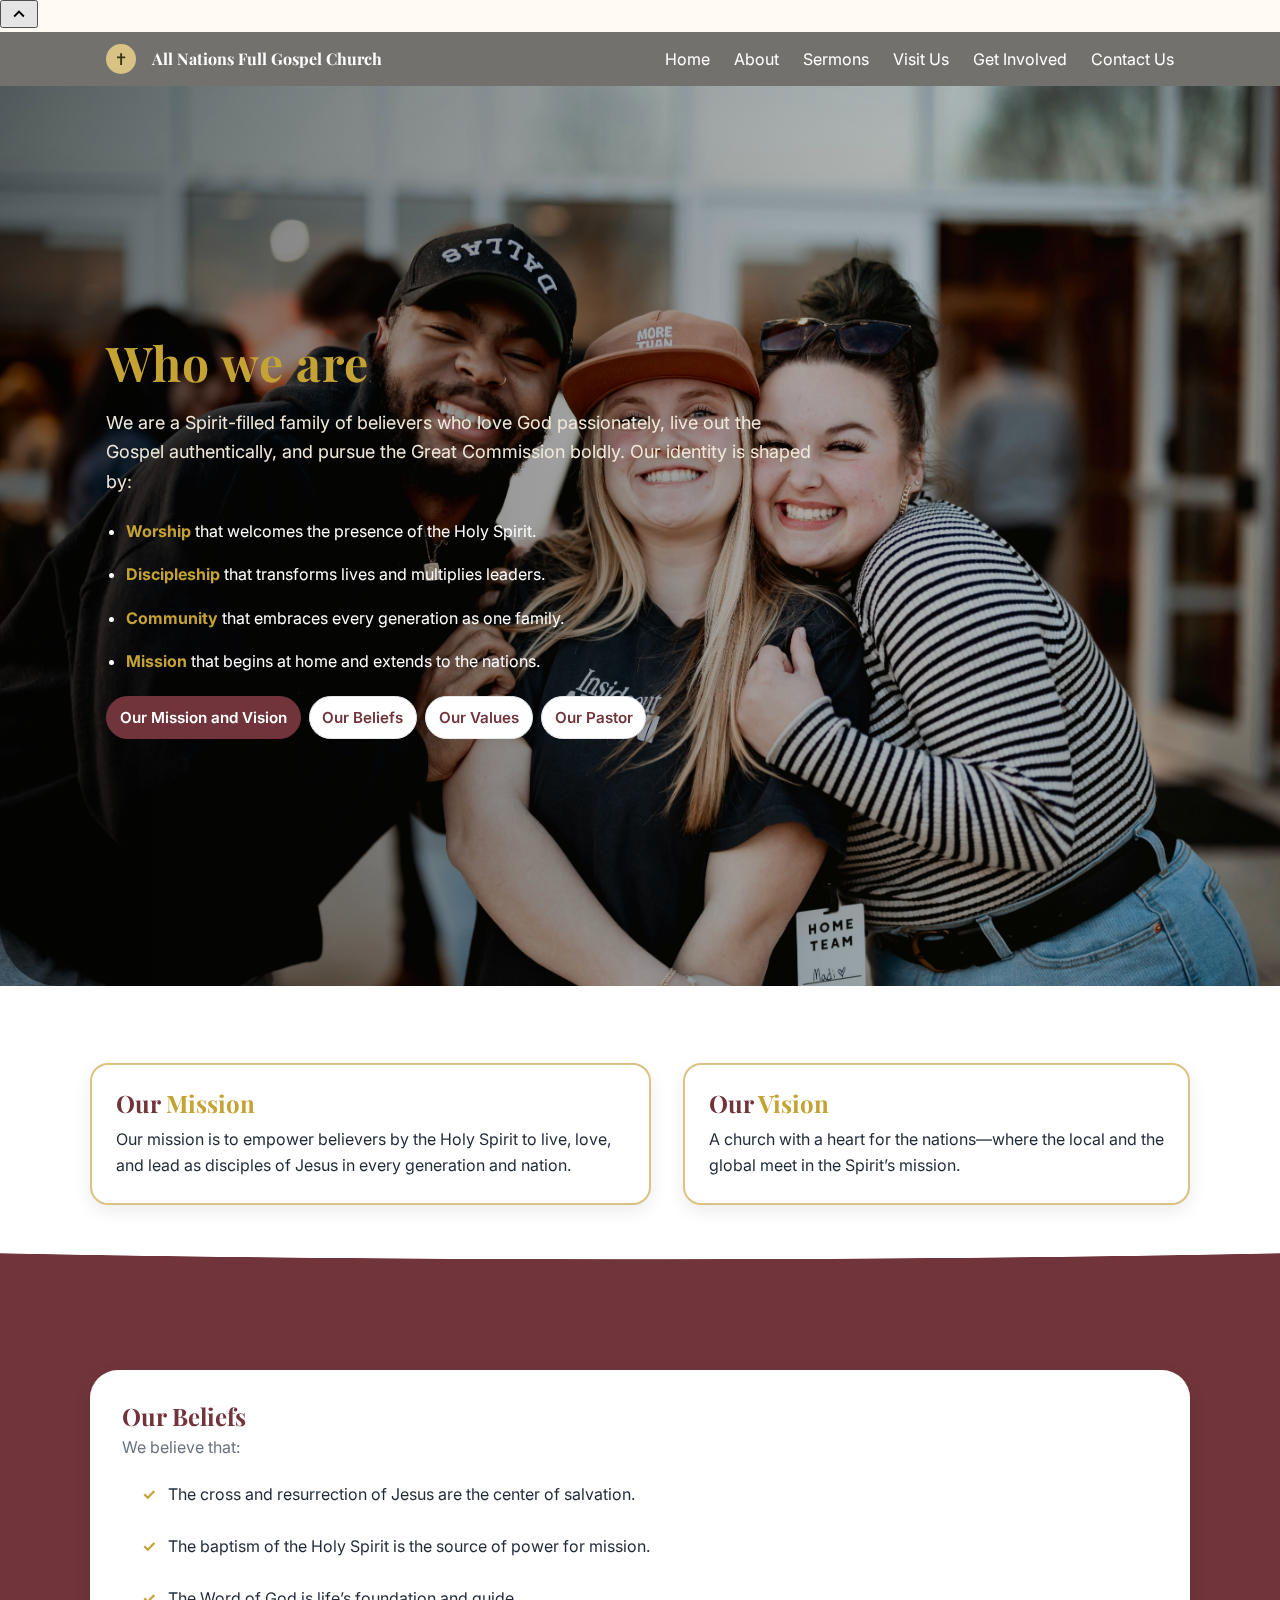
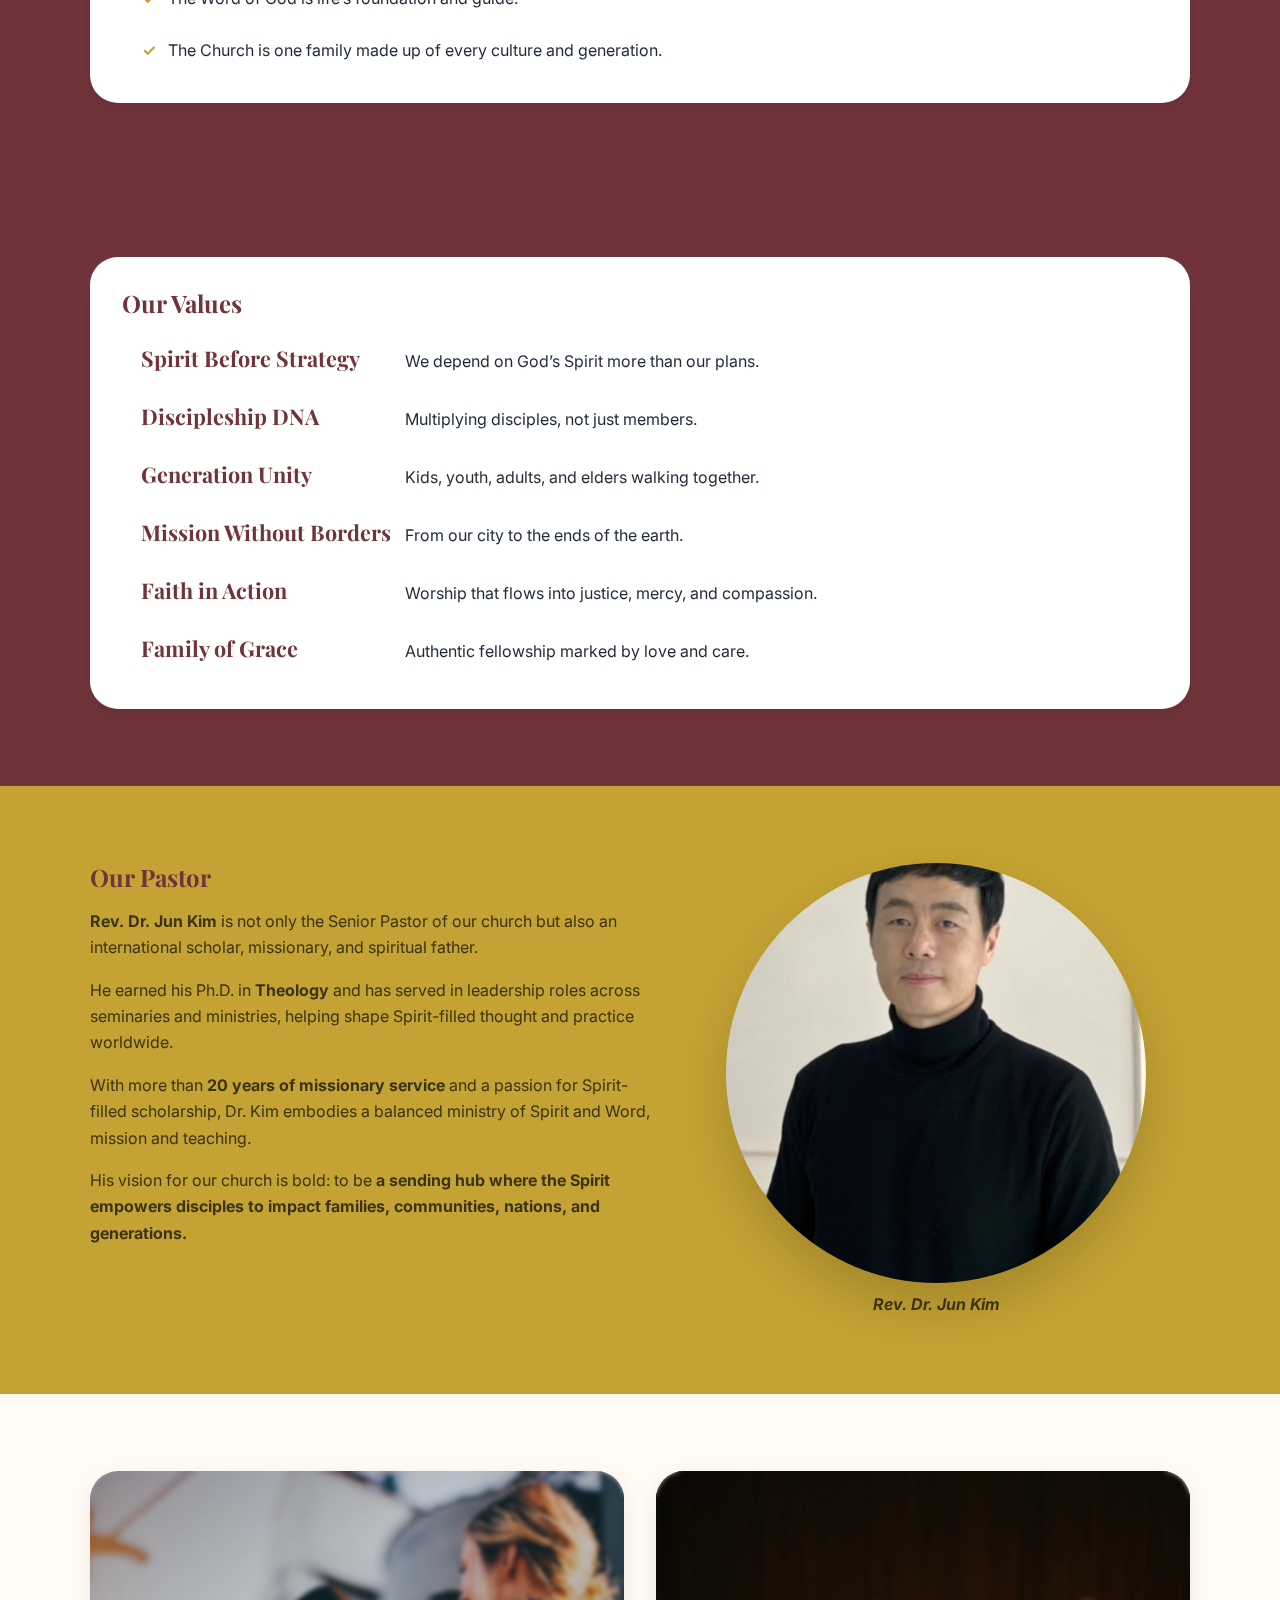
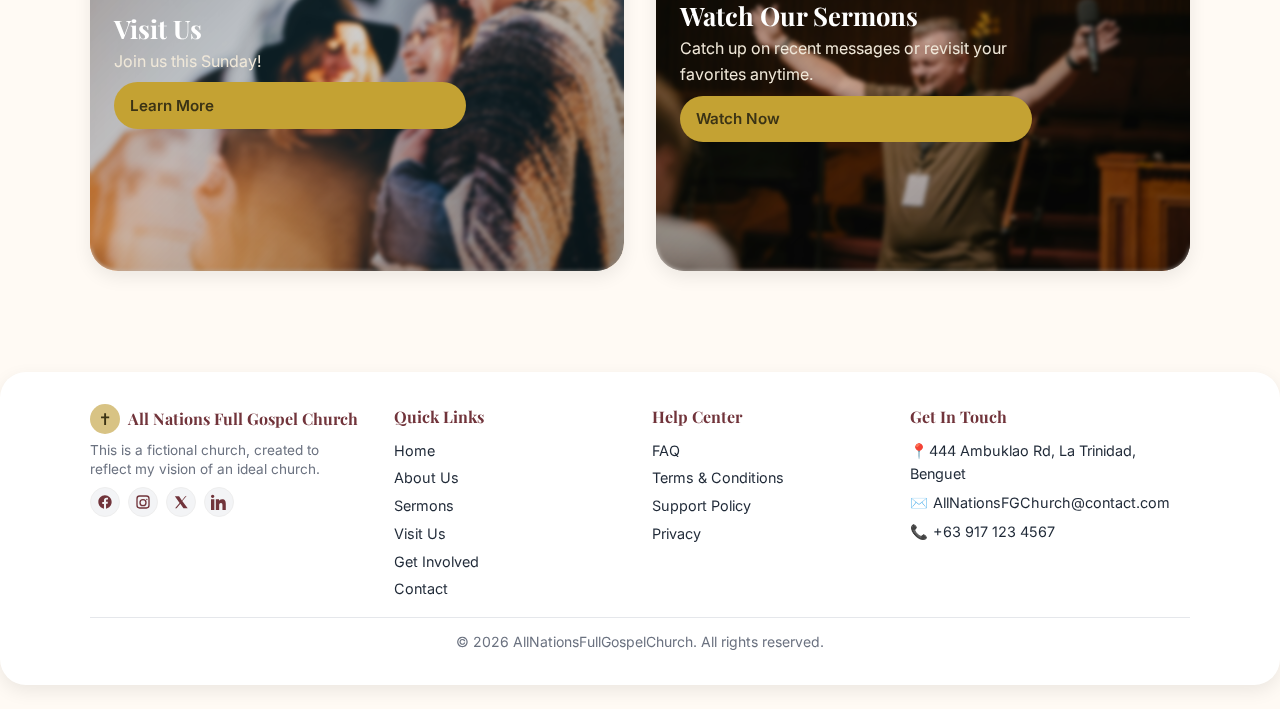
<file: about.html>
<!DOCTYPE html>
<html lang="en">
  <head>
    <meta charset="utf-8" />
    <meta name="viewport" content="width=device-width, initial-scale=1" />
    <title>About — AllNationsFullGospelChurch</title>

    <!-- CSS -->
    <link rel="stylesheet" href="styles/base.css" />
    <link rel="stylesheet" href="styles/layout.css" />
    <link rel="stylesheet" href="styles/component.css" />
    <link rel="stylesheet" href="styles/pages.css" />

    <!-- Fonts -->
    <link
      href="https://fonts.googleapis.com/css2?family=Playfair+Display:wght@500;700&family=Inter:wght@400;500;600&display=swap"
      rel="stylesheet"
    />
  </head>
  <body>
        <!-- Floating Action Buttons: Home + Scroll to Top -->
    <div class="fab-group" aria-label="Quick actions">
      <!-- Scroll to Top (appears after scrolling) -->
      <button class="fab fab-top" id="scrollTopBtn" type="button" aria-label="Scroll to top">
        <svg viewBox="0 0 24 24" width="22" height="22" aria-hidden="true">
          <path d="M7.41 15.41L12 10.83l4.59 4.58L18 14l-6-6-6 6z"></path>
        </svg>
      </button>
    </div>
    <!-- HEADER -->
    <header class="site-header" role="banner">
      <nav class="nav container" aria-label="Primary">
        <div class="nav-left">
          <!-- Hamburger toggle -->
          <button
            class="nav-toggle"
            aria-label="Open menu"
            aria-controls="mobile-drawer"
            aria-expanded="false"
          >
            <svg
              class="nav-toggle__icon"
              viewBox="0 0 24 24"
              aria-hidden="true"
            >
              <path d="M3 6h18v2H3zM3 11h18v2H3zM3 16h18v2H3z"></path>
            </svg>
          </button>

          <!-- Logo & Brand -->
          <span class="logo-circle" aria-hidden="true">✝︎</span>
          <a class="brand" href="index.html">All Nations Full Gospel Church</a>
        </div>

        <!-- Desktop menu -->
        <ul class="nav-menu">
          <li><a href="index.html" data-nav class="active">Home</a></li>
          <li><a href="about.html" data-nav>About</a></li>
          <li><a href="sermons.html" data-nav>Sermons</a></li>
          <li><a href="visit.html" data-nav>Visit Us</a></li>
          <li><a href="involved.html" data-nav>Get Involved</a></li>
          <li><a href="contact.html" data-nav>Contact Us</a></li>
        </ul>
      </nav>
    </header>

    <!-- Mobile Drawer -->
    <div class="drawer" id="mobile-drawer" aria-hidden="true">
      <div class="drawer__panel" tabindex="-1" role="dialog" aria-modal="true">
        <div class="drawer__header">
          <span class="logo-circle" aria-hidden="true">✝︎</span>
          <span class="drawer__brand">All Nations Full Gospel Church</span>
          <button class="drawer__close" aria-label="Close menu">×</button>
        </div>
        <ul class="drawer__menu">
          <li><a href="index.html" data-nav class="active">Home</a></li>
          <li><a href="about.html" data-nav>About</a></li>
          <li><a href="sermons.html" data-nav>Sermons</a></li>
          <li><a href="visit.html" data-nav>Visit Us</a></li>
          <li><a href="involved.html" data-nav>Get Involved</a></li>
          <li><a href="contact.html" data-nav>Contact Us</a></li>
        </ul>
      </div>
    </div>

    <main id="main">
      <!-- HERO -->
      <section class="hero hero--about" aria-label="About hero">
        <img
          class="cover"
          src="assets/images/group-photo-2.jpg"
          alt="Church family smiling together"
        />
        <div class="overlay" aria-hidden="true"></div>

        <div class="content container reveal" data-anim="slide-right" style="--dur: 1s; --delay: 0.4s">
          <div class="stack" style="padding: 0 1rem">
            <h1 style="color: var(--brand-gold)">Who we are</h1>
            <p class="lead max-w-prose">
              We are a Spirit-filled family of believers who love God
              passionately, live out the Gospel authentically, and pursue the
              Great Commission boldly. Our identity is shaped by:
            </p>

            <ul class="about-points">
              <li>
                <span>Worship</span> that welcomes the presence of the Holy
                Spirit.
              </li>
              <li>
                <span>Discipleship</span> that transforms lives and multiplies
                leaders.
              </li>
              <li>
                <span>Community</span> that embraces every generation as one
                family.
              </li>
              <li>
                <span>Mission</span> that begins at home and extends to the
                nations.
              </li>
            </ul>

            <!-- in-page jump pills -->
            <nav class="pills" aria-label="About sections">
              <a class="pill" href="#mission">Our Mission and Vision</a>
              <a class="pill" href="#beliefs">Our Beliefs</a>
              <a class="pill" href="#values">Our Values</a>
              <a class="pill" href="#pastor">Our Pastor</a>
            </nav>
          </div>
        </div>
      </section>

      <!-- MISSION & VISION (two rows) -->
      <section class="section about-band">
        <div class="container about-mv">
          <div class="mv-box reveal" data-anim="zoom-in" id="mission">
            <h2 class="mv-title">Our <span>Mission</span></h2>
            <p>
              Our mission is to empower believers by the Holy Spirit to live,
              love, and lead as disciples of Jesus in every generation and
              nation.
            </p>
          </div>

          <div class="mv-box reveal" data-anim="zoom-in" id="vision">
            <h2 class="mv-title">Our <span>Vision</span></h2>
            <p>
              A church with a heart for the nations—where the local and the
              global meet in the Spirit’s mission.
            </p>
          </div>
        </div>

        <div class="curve-sep" aria-hidden="true"></div>
      </section>

      <!-- BELIEFS -->
      <section id="beliefs" class="section about-beliefs">
        <div class="container">
          <article class="beliefs-card card shadow-lg reveal" data-anim="fade-up" style="--dur:1s">
            <h2>Our Beliefs</h2>
            <p class="beliefs-intro">We believe that:</p>
            <ul class="bullets bullets-gold">
              <li>
                The cross and resurrection of Jesus are the center of salvation.
              </li>
              <li>
                The baptism of the Holy Spirit is the source of power for
                mission.
              </li>
              <li>The Word of God is life’s foundation and guide.</li>
              <li>
                The Church is one family made up of every culture and
                generation.
              </li>
            </ul>
          </article>
        </div>
      </section>

      <!-- VALUES (with gold hover) -->
      <section id="values" class="section about-values">
        <div class="container">
          <article class="values-card card shadow-lg reveal" data-anim="fade-up" style="--dur:1s">
            <h2>Our Values</h2>

            <div class="value-row">
              <h3 class="value-title highlight" style="color: #71343b">
                Spirit Before Strategy
              </h3>
              <p>We depend on God’s Spirit more than our plans.</p>
            </div>

            <div class="value-row">
              <h3 class="value-title">Discipleship DNA</h3>
              <p>Multiplying disciples, not just members.</p>
            </div>

            <div class="value-row">
              <h3 class="value-title">Generation Unity</h3>
              <p>Kids, youth, adults, and elders walking together.</p>
            </div>

            <div class="value-row">
              <h3 class="value-title">Mission Without Borders</h3>
              <p>From our city to the ends of the earth.</p>
            </div>

            <div class="value-row">
              <h3 class="value-title">Faith in Action</h3>
              <p>Worship that flows into justice, mercy, and compassion.</p>
            </div>

            <div class="value-row">
              <h3 class="value-title">Family of Grace</h3>
              <p>Authentic fellowship marked by love and care.</p>
            </div>
          </article>
        </div>
      </section>

      <!-- PASTOR -->
      <section id="pastor" class="section about-pastor">
        <div class="container grid-2">
          <div class="stack reveal" data-anim="fade-in" style="--dur:1s">
            <h2>Our Pastor</h2>
            <p>
              <strong>Rev. Dr. Jun Kim</strong> is not only the Senior Pastor of
              our church but also an international scholar, missionary, and
              spiritual father.
            </p>
            <p>
              He earned his Ph.D. in <strong>Theology</strong> and has served in
              leadership roles across seminaries and ministries, helping shape
              Spirit-filled thought and practice worldwide.
            </p>
            <p>
              With more than <strong>20 years of missionary service</strong> and
              a passion for Spirit-filled scholarship, Dr. Kim embodies a
              balanced ministry of Spirit and Word, mission and teaching.
            </p>
            <p>
              His vision for our church is bold: to be
              <strong
                >a sending hub where the Spirit empowers disciples to impact
                families, communities, nations, and generations.</strong
              >
            </p>
          </div>

          <figure class="pastor-photo reveal" data-anim="fade-up" style="--dur:1s">
            <img
              src="assets/images/pastor.jpg"
              alt="Pastor speaking on stage"
            />
            <p class="pastor-name"><em>Rev. Dr. Jun Kim</em></p>
          </figure>
        </div>
      </section>

      <!-- CTAs -->
      <section class="section container about-ctas">
        <a class="cta card image-top reveal" data-anim="zoom-in" style="--dur:1s" href="visit.html">
          <img src="assets/images/group-photo-1.jpg" alt="Smiling visitors" />
          <div class="cta-overlay"></div>
          <div class="pad cta-content">
            <h3>Visit Us</h3>
            <p>Join us this Sunday!</p>
            <span class="btn btn-primary btn-sm">Learn More</span>
          </div>
        </a>

        <a class="cta card image-top reveal" data-anim="zoom-in" style="--dur:1s" href="sermons.html">
          <img
            src="assets/images/preaching.jpg"
            alt="People listening to a sermon"
          />
          <div class="cta-overlay"></div>
          <div class="pad cta-content">
            <h3>Watch Our Sermons</h3>
            <p>
              Catch up on recent messages or revisit your favorites anytime.
            </p>
            <span class="btn btn-primary btn-sm">Watch Now</span>
          </div>
        </a>
      </section>
    </main>

    <!-- FOOTER -->
    <footer class="footer-lite" role="contentinfo">
      <div class="container footer-grid">
        <div class="footer-col">
          <div class="footer-brand">
            <span class="logo-circle" aria-hidden="true">✝︎</span>
            <span class="brand-name">All Nations Full Gospel Church</span>
          </div>
          <p class="footer-blurb">
            This is a fictional church, created to reflect my vision of an ideal
            church.
          </p>
          <ul class="social">
            <li>
              <a href="#" aria-label="Facebook" class="ico"
                ><svg viewBox="0 0 24 24" aria-hidden="true">
                  <path
                    d="M22 12.07C22 6.48 17.52 2 11.93 2S2 6.48 2 12.07c0 4.99 3.66 9.13 8.44 9.93v-7.03H7.9v-2.9h2.54V9.41c0-2.5 1.49-3.88 3.77-3.88 1.09 0 2.24.2 2.24.2v2.47h-1.26c-1.24 0-1.63.77-1.63 1.56v1.87h2.78l-.44 2.9h-2.34V22c4.78-.8 8.44-4.94 8.44-9.93z"
                  /></svg
              ></a>
            </li>
            <li>
              <a href="#" aria-label="Instagram" class="ico"
                ><svg viewBox="0 0 24 24" aria-hidden="true">
                  <path
                    d="M7 2h10a5 5 0 0 1 5 5v10a5 5 0 0 1-5 5H7a5 5 0 0 1-5-5V7a5 5 0 0 1 5-5zm10 2H7a3 3 0 0 0-3 3v10a3 3 0 0 0 3 3h10a3 3 0 0 0 3-3V7a3 3 0 0 0-3-3zm-5 3.5A5.5 5.5 0 1 1 6.5 13 5.51 5.51 0 0 1 12 7.5zm0 2A3.5 3.5 0 1 0 15.5 13 3.5 3.5 0 0 0 12 9.5zm5.75-2.25a1 1 0 1 1-1 1 1 1 0 0 1 1-1z"
                  /></svg
              ></a>
            </li>
            <li>
              <a href="#" aria-label="Twitter" class="ico"
                ><svg viewBox="0 0 24 24" aria-hidden="true">
                  <path
                    d="M20.7 3.5h-2.3l-5 6.2-4.3-6.2H2.8l7.1 9.9-6.8 8h2.3l5.6-6.7 4.7 6.7h6.3l-8.1-11 6.8-7.9z"
                  /></svg
              ></a>
            </li>
            <li>
              <a href="#" aria-label="LinkedIn" class="ico"
                ><svg viewBox="0 0 24 24" aria-hidden="true">
                  <path
                    d="M4.98 3.5C4.98 4.88 3.88 6 2.5 6S0 4.88 0 3.5 1.12 1 2.5 1s2.48 1.12 2.48 2.5zM0 8h5v16H0V8zm7.5 0H12v2.2h.06c.63-1.2 2.17-2.46 4.47-2.46 4.78 0 5.66 3.15 5.66 7.25V24h-5v-6.9c0-1.65-.03-3.76-2.29-3.76-2.3 0-2.65 1.79-2.65 3.64V24h-5V8z"
                  /></svg
              ></a>
            </li>
          </ul>
        </div>

        <div class="footer-col">
          <h4>Quick Links</h4>
          <ul class="footer-links">
            <li><a href="index.html">Home</a></li>
            <li><a href="about.html">About Us</a></li>
            <li><a href="sermons.html">Sermons</a></li>
            <li><a href="visit.html">Visit Us</a></li>
            <li><a href="involved.html">Get Involved</a></li>
            <li><a href="contact.html">Contact</a></li>
          </ul>
        </div>

        <div class="footer-col">
          <h4>Help Center</h4>
          <ul class="footer-links">
            <li><a href="#">FAQ</a></li>
            <li><a href="#">Terms &amp; Conditions</a></li>
            <li><a href="#">Support Policy</a></li>
            <li><a href="#">Privacy</a></li>
          </ul>
        </div>

        <div class="footer-col">
          <h4>Get In Touch</h4>
          <ul class="footer-contact">
            <li>
              <span class="ci">📍</span>444 Ambuklao Rd, La Trinidad, Benguet
            </li>
            <li>
              <span class="ci">✉️</span>
              <a href="mailto:church@contact.com"
                >AllNationsFGChurch@contact.com</a
              >
            </li>
            <li>
              <span class="ci">📞</span>
              <a href="tel:+12224889212">+63 917 123 4567</a>
            </li>
          </ul>
        </div>
      </div>

      <div class="container footer-copy">
        <small
          >© <span id="y"></span> AllNationsFullGospelChurch. All rights
          reserved.</small
        >
      </div>
    </footer>
    <script src="scripts/main.js"></script>
    <script>
      // Year
      document.getElementById("y").textContent = new Date().getFullYear();

      // Highlight current pill while scrolling
      const pillLinks = document.querySelectorAll('.pills a[href^="#"]');
      const sections = [...pillLinks]
        .map((a) => document.querySelector(a.getAttribute("href")))
        .filter(Boolean);

      const onScroll = () => {
        const y = scrollY + 120;
        let cur = sections[0]?.id;
        sections.forEach((s) => {
          if (y >= s.offsetTop) cur = s.id;
        });
        pillLinks.forEach((a) =>
          a.classList.toggle("active", a.getAttribute("href") === "#" + cur)
        );
      };
      window.addEventListener("scroll", onScroll, { passive: true });
      onScroll();
    </script>
    
  </body>
</html>
</file>
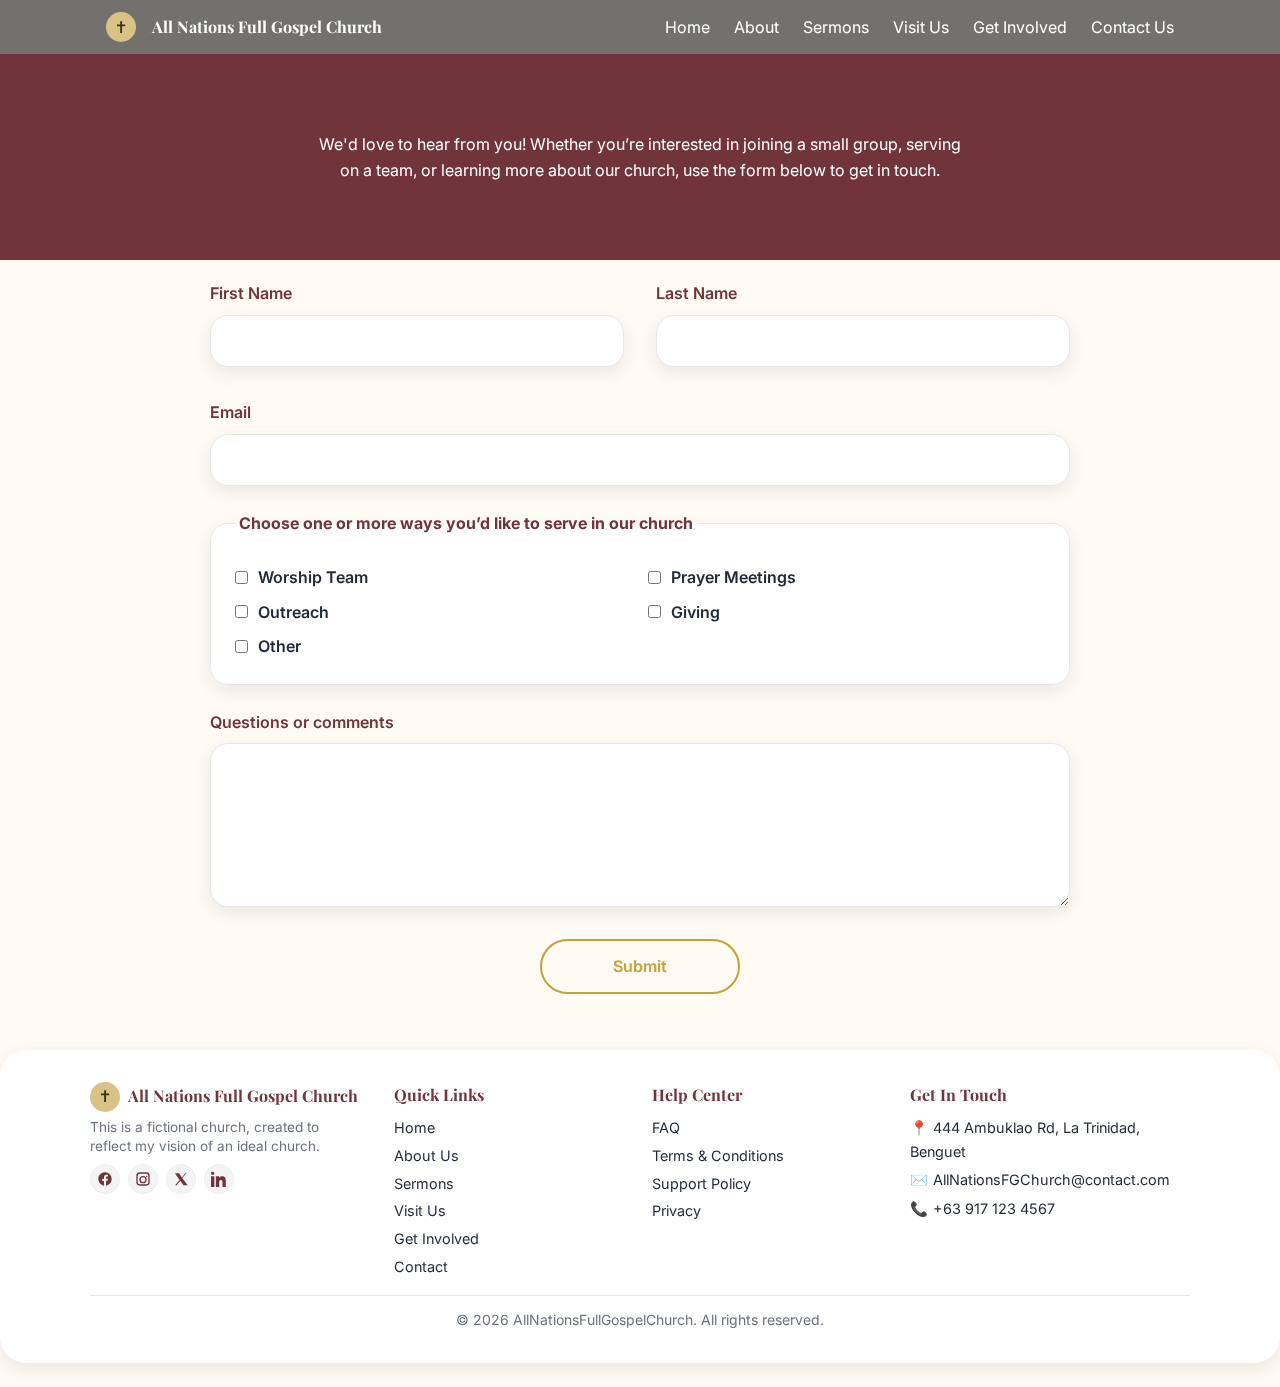
<file: contact.html>
<!DOCTYPE html>
<html lang="en">
<head>
  <meta charset="utf-8" />
  <meta name="viewport" content="width=device-width, initial-scale=1" />
  <title>Contact Us — AllNationsFullGospelChurch</title>

  <link rel="stylesheet" href="styles/base.css" />
  <link rel="stylesheet" href="styles/layout.css" />
  <link rel="stylesheet" href="styles/component.css" />
  <link rel="stylesheet" href="styles/pages.css" />
  <link href="https://fonts.googleapis.com/css2?family=Playfair+Display:wght@500;700&family=Inter:wght@400;500;600&display=swap" rel="stylesheet">
</head>
<body>
  <!-- HEADER -->
    <header class="site-header" role="banner">
      <nav class="nav container" aria-label="Primary">
        <div class="nav-left">
          <!-- Hamburger toggle -->
          <button
            class="nav-toggle"
            aria-label="Open menu"
            aria-controls="mobile-drawer"
            aria-expanded="false"
          >
            <svg
              class="nav-toggle__icon"
              viewBox="0 0 24 24"
              aria-hidden="true"
            >
              <path d="M3 6h18v2H3zM3 11h18v2H3zM3 16h18v2H3z"></path>
            </svg>
          </button>

          <!-- Logo & Brand -->
          <span class="logo-circle" aria-hidden="true">✝︎</span>
          <a class="brand" href="index.html">All Nations Full Gospel Church</a>
        </div>

        <!-- Desktop menu -->
        <ul class="nav-menu">
          <li><a href="index.html" data-nav class="active">Home</a></li>
          <li><a href="about.html" data-nav>About</a></li>
          <li><a href="sermons.html" data-nav>Sermons</a></li>
          <li><a href="visit.html" data-nav>Visit Us</a></li>
          <li><a href="involved.html" data-nav>Get Involved</a></li>
          <li><a href="contact.html" data-nav>Contact Us</a></li>
        </ul>
      </nav>
    </header>

    <!-- Mobile Drawer -->
    <div class="drawer" id="mobile-drawer" aria-hidden="true">
      <div class="drawer__panel" tabindex="-1" role="dialog" aria-modal="true">
        <div class="drawer__header">
          <span class="logo-circle" aria-hidden="true">✝︎</span>
          <span class="drawer__brand">All Nations Full Gospel Church</span>
          <button class="drawer__close" aria-label="Close menu">×</button>
        </div>
        <ul class="drawer__menu">
          <li><a href="index.html" data-nav class="active">Home</a></li>
          <li><a href="about.html" data-nav>About</a></li>
          <li><a href="sermons.html" data-nav>Sermons</a></li>
          <li><a href="visit.html" data-nav>Visit Us</a></li>
          <li><a href="involved.html" data-nav>Get Involved</a></li>
          <li><a href="contact.html" data-nav>Contact Us</a></li>
        </ul>
      </div>
    </div>

  <main id="main">
    <!-- Intro band -->
    <section class="section" style="background: var(--brand-maroon); color:#fff" aria-label="Contact intro">
      <div class="container center">
        <p class="max-w-prose" style="text-align: center; margin: 0 auto; font-size: 1rem;">
          We'd love to hear from you! Whether you’re interested in joining a small group,
          serving on a team, or learning more about our church, use the form below to get in touch.
        </p>
      </div>
    </section>

      <!-- .form shell centers and constrains width -->
      <form class="form" novalidate>
        <!-- Two-column row -->
        <div class="fields two-col" style="padding-top: 1.25rem;">
          <div class="field">
            <label for="first">First Name</label>
            <input id="first" name="first" type="text" class="input-card" required autocomplete="given-name" />
          </div>
          <div class="field">
            <label for="last">Last Name</label>
            <input id="last" name="last" type="text" class="input-card" required autocomplete="family-name" />
          </div>
        </div>

        <!-- Single-column rows -->
        <div class="fields">
          <div class="field">
            <label for="email">Email</label>
            <input id="email" name="email" type="email" class="input-card" required autocomplete="email" />
          </div>

          <fieldset class="field input-fieldset">
            <legend>Choose one or more ways you’d like to serve in our church</legend>
            <div class="check-grid">
              <label class="check">
                <input type="checkbox" name="team" value="worship" /> Worship Team
              </label>
              <label class="check">
                <input type="checkbox" name="team" value="prayer" /> Prayer Meetings
              </label>
              <label class="check">
                <input type="checkbox" name="team" value="outreach" /> Outreach
              </label>
              <label class="check">
                <input type="checkbox" name="team" value="giving" /> Giving
              </label>
              <label class="check">
                <input type="checkbox" name="team" value="other" /> Other
              </label>
            </div>
          </fieldset>

          <div class="field">
            <label for="msg">Questions or comments</label>
            <textarea id="msg" name="msg" rows="6" class="input-card"></textarea>
          </div>
        </div>

       <div class="form-actions" style="width: 15rem; margin: 0 auto; display: flex; justify-content: center; margin-bottom: 2rem;">
         <button class="btn btn-outline" type="submit" style="width: 100%; max-width: 200px;">Submit</button>
       </div>
      </form>
    </section>
  </main>

<footer class="footer-lite" role="contentinfo">
  <div class="container footer-grid">
    <!-- Brand / blurb -->
    <div class="footer-col">
      <div class="footer-brand">
        <!-- simple logo circle -->
        <span class="logo-circle" aria-hidden="true">✝︎</span>
        <span class="brand-name">All Nations Full Gospel Church</span>
      </div>
      <p class="footer-blurb">
        This is a fictional church, created to reflect my vision of an ideal church.
      </p>

      <ul class="social">
        <li>
          <a href="#" aria-label="Facebook" class="ico">
            <!-- fb -->
            <svg viewBox="0 0 24 24" aria-hidden="true"><path d="M22 12.07C22 6.48 17.52 2 11.93 2S2 6.48 2 12.07c0 4.99 3.66 9.13 8.44 9.93v-7.03H7.9v-2.9h2.54V9.41c0-2.5 1.49-3.88 3.77-3.88 1.09 0 2.24.2 2.24.2v2.47h-1.26c-1.24 0-1.63.77-1.63 1.56v1.87h2.78l-.44 2.9h-2.34V22c4.78-.8 8.44-4.94 8.44-9.93z"/></svg>
          </a>
        </li>
        <li>
          <a href="#" aria-label="Instagram" class="ico">
            <!-- ig -->
            <svg viewBox="0 0 24 24" aria-hidden="true"><path d="M7 2h10a5 5 0 0 1 5 5v10a5 5 0 0 1-5 5H7a5 5 0 0 1-5-5V7a5 5 0 0 1 5-5zm10 2H7a3 3 0 0 0-3 3v10a3 3 0 0 0 3 3h10a3 3 0 0 0 3-3V7a3 3 0 0 0-3-3zm-5 3.5A5.5 5.5 0 1 1 6.5 13 5.51 5.51 0 0 1 12 7.5zm0 2A3.5 3.5 0 1 0 15.5 13 3.5 3.5 0 0 0 12 9.5zm5.75-2.25a1 1 0 1 1-1 1 1 1 0 0 1 1-1z"/></svg>
          </a>
        </li>
        <li>
          <a href="#" aria-label="Twitter" class="ico">
            <!-- x/twitter -->
            <svg viewBox="0 0 24 24" aria-hidden="true"><path d="M20.7 3.5h-2.3l-5 6.2-4.3-6.2H2.8l7.1 9.9-6.8 8h2.3l5.6-6.7 4.7 6.7h6.3l-8.1-11 6.8-7.9z"/></svg>
          </a>
        </li>
        <li>
          <a href="#" aria-label="LinkedIn" class="ico">
            <!-- in -->
            <svg viewBox="0 0 24 24" aria-hidden="true"><path d="M4.98 3.5C4.98 4.88 3.88 6 2.5 6S0 4.88 0 3.5 1.12 1 2.5 1s2.48 1.12 2.48 2.5zM0 8h5v16H0V8zm7.5 0H12v2.2h.06c.63-1.2 2.17-2.46 4.47-2.46 4.78 0 5.66 3.15 5.66 7.25V24h-5v-6.9c0-1.65-.03-3.76-2.29-3.76-2.3 0-2.65 1.79-2.65 3.64V24h-5V8z"/></svg>
          </a>
        </li>
      </ul>
    </div>

    <!-- Quick Links -->
    <div class="footer-col">
      <h4>Quick Links</h4>
      <ul class="footer-links">
        <li><a href="index.html">Home</a></li>
        <li><a href="about.html">About Us</a></li>
        <li><a href="sermons.html">Sermons</a></li>
        <li><a href="visit.html">Visit Us</a></li>
        <li><a href="involved.html">Get Involved</a></li>
        <li><a href="contact.html">Contact</a></li>
      </ul>
    </div>

    <!-- Help Center -->
    <div class="footer-col">
      <h4>Help Center</h4>
      <ul class="footer-links">
        <li><a href="#">FAQ</a></li>
        <li><a href="#">Terms &amp; Conditions</a></li>
        <li><a href="#">Support Policy</a></li>
        <li><a href="#">Privacy</a></li>
      </ul>
    </div>

    <!-- Get in Touch -->
    <div class="footer-col">
      <h4>Get In Touch</h4>
      <ul class="footer-contact">
        <li><span class="ci">📍</span> 444 Ambuklao Rd, La Trinidad, Benguet</li>
        <li><span class="ci">✉️</span> <a href="mailto:church@contact.com">AllNationsFGChurch@contact.com</a></li>
        <li><span class="ci">📞</span> <a href="tel:+12224889212">+63 917 123 4567</a></li>
      </ul>
    </div>
  </div>

  <div class="container footer-copy">
    <small>© <span id="y"></span> AllNationsFullGospelChurch. All rights reserved.</small>
  </div>
</footer>
  <script src="scripts/main.js"></script>
  <script>
    document.getElementById('y').textContent = new Date().getFullYear();
  </script>
</body>
</html>
</file>
<file: styles/layout.css>
/* styles/layout.css */

/* Grids */
.grid-2 {
  display: grid;
  gap: var(--s-6);
}
@media (min-width: 768px) {
  .grid-2 {
    grid-template-columns: 1.05fr 0.95fr;
  }
}
.grid-3 {
  display: grid;
  gap: var(--s-6);
}
@media (min-width: 768px) {
  .grid-3 {
    grid-template-columns: repeat(3, 1fr);
  }
}

/* Flex / stacks */
.flex {
  display: flex;
  gap: var(--s-4);
  align-items: center;
  flex-wrap: wrap;
}
.stack > * + * {
  margin-top: var(--s-4);
}
.stack-lg > * + * {
  margin-top: var(--s-6);
}
.center {
  text-align: center;
}
.spread {
  justify-content: space-between;
}

/* Spacing helpers */
.mt-6 {
  margin-top: var(--s-6);
}
.mb-6 {
  margin-bottom: var(--s-6);
}
.mt-7 {
  margin-top: var(--s-7);
}
.mb-7 {
  margin-bottom: var(--s-7);
}
.p-4 {
  padding: var(--s-4);
}
.p-6 {
  padding: var(--s-6);
}
.p-7 {
  padding: var(--s-7);
}

/* Shape / elevation */
.round {
  border-radius: var(--r-md);
}
.round-lg {
  border-radius: var(--r-lg);
}
.pill {
  border-radius: var(--r-pill);
}
.shadow {
  box-shadow: var(--shadow-sm);
}
.shadow-lg {
  box-shadow: var(--shadow-lg);
}

/* Responsive container tweaks for very small screens */
@media (max-width: 420px) {
  .nav-menu {
    gap: 12px;
  }
}
</file>
<file: styles/component.css>
/* ===============================
   Buttons
=============================== */
.btn {
  display: inline-block;
  padding: 0.75rem 1.25rem;
  border-radius: var(--r-pill);
  border: 2px solid transparent;
  font-weight: 600;
  text-decoration: none;
  transition: filter 0.18s ease, transform 0.08s ease;
}
.btn:hover {
  filter: brightness(0.97);
  transform: translateY(-1px);
}
.btn:focus-visible {
  outline: 3px solid color-mix(in oklab, var(--brand-gold), white 35%);
  outline-offset: 2px;
}
.btn-primary {
  background: var(--brand-gold);
  color: #3b3315;
}
.btn-primary:hover {
  background: var(--brand-gold-700);
}
.btn-outline {
  border-color: var(--brand-gold);
  color: var(--brand-gold);
  background: transparent;
}
.btn-outline:hover{
  background: var(--brand-gold);
  color: #3b3315;
}
.btn-ghost {
  background: transparent;
  color: var(--brand-maroon);
  border-color: transparent;
}

/* ===============================
   Sticky Header + Nav (desktop square, mobile curved)
=============================== */
.site-header {
  position: sticky;
  top: 0;
  z-index: 1000;
  background: linear-gradient(180deg, rgba(0, 0, 0, 0.35), rgba(0, 0, 0, 0.15));
  backdrop-filter: saturate(1.2) blur(6px);
  /* desktop stays square (no border-radius here) */
}
@media (max-width: 768px) {
  .site-header {
    border-bottom-left-radius: var(--r-lg);
    border-bottom-right-radius: var(--r-lg);
  }
}

.nav {
  display: flex;
  align-items: center;
  gap: var(--s-5);
  padding: 0.75rem 1rem;
}
.brand {
  font-family: var(--font-heading);
  color: #fff;
  font-weight: 700;
  text-decoration: none;
}
.nav-menu {
  list-style: none;
  display: flex;
  gap: var(--s-5);
  margin-left: auto;
  flex-wrap: wrap;
}
.nav-menu a {
  color: #fff;
  text-decoration: none;
  position: relative;
  padding: 0.125rem 0;
}
.nav-menu a.active::after,
.nav-menu a:hover::after,
.nav-menu a[aria-current="page"]::after {
  content: "";
  position: absolute;
  left: 0;
  right: 0;
  bottom: -6px;
  height: 2px;
  background: #fff;
  border-radius: 2px;
}

/* small gap tweaks */
@media (max-width: 640px) {
  .nav {
    gap: var(--s-4);
  }
  .nav-menu {
    gap: var(--s-4);
  }
}

/* ===============================
   Hero
=============================== */
.hero {
  position: relative;
  isolation: isolate;
  color: #fff;
}
.hero img.cover {
  height: 100vh;
  width: 100%;
  object-fit: cover;
}
@media (max-width: 640px) {
  .hero img.cover {
    height: 50vh;
    border-bottom-left-radius: 44px;
  }
}
.hero .overlay {
  position: absolute;
  inset: 0;
  background: linear-gradient(90deg, rgba(0, 0, 0, 0.55), rgba(0, 0, 0, 0.15));
  border-bottom-left-radius: 60px;
}
.hero .content {
  position: absolute;
  inset: 0;
  display: grid;
  align-content: center;
}
.hero h1 {
  font-size: clamp(2rem, 4vw, 3rem);
  letter-spacing: 0.02em;
}
.hero .lead {
  color: #f0e8d9;
}

/* ===============================
   Cards & common components
=============================== */
.card {
  background: var(--surface);
  border-radius: var(--r-lg);
  box-shadow: var(--shadow-sm);
  padding: var(--s-6);
  transition: transform 0.12s ease, box-shadow 0.18s ease;
}
.card:hover {
  transform: translateY(-2px);
  box-shadow: 0 16px 38px rgb(0 0 0 / 0.12);
}
.card.image-top {
  padding: 0;
  overflow: hidden;
}
.card.image-top img {
  aspect-ratio: 4/3;
  object-fit: cover;
  width: 100%;
}
.card.image-top .pad {
  padding: var(--s-5);
}

.section-title {
  font-size: clamp(1.5rem, 3vw, 2.125rem);
  margin-bottom: var(--s-5);
}
.section-sub {
  color: var(--muted);
  margin-top: 0.25rem;
}

/* Pills */
.pills {
  display: flex;
  gap: 0.5rem;
  flex-wrap: wrap;
}
.pill {
  padding: 0.5rem 0.875rem;
  border-radius: var(--r-pill);
  border: 1px solid var(--line);
  background: #fff;
  color: var(--brand-maroon);
  font-weight: 600;
  transition: background 0.15s ease, color 0.15s ease;
}
.pill[aria-selected="true"],
.pill:hover {
  background: var(--brand-maroon);
  color: #fff;
}

/* Sermon thumbnails */
.thumb {
  position: relative;
  border-radius: var(--r-md);
  overflow: hidden;
  background: #ddd;
}
.thumb img {
  width: 100%;
  height: 100%;
  object-fit: cover;
  aspect-ratio: 16/9;
}
.thumb .watch {
  position: absolute;
  right: 12px;
  bottom: 12px;
}

/* Footer (legacy) */
.site-footer {
  background: var(--brand-maroon);
  color: #fff;
  padding: 2rem 0;
  margin-top: 4rem;
}
.site-footer a {
  color: #fff;
}

/* helpers */
.max-w-prose {
  max-width: 65ch;
}
.kicker {
  letter-spacing: 0.08em;
  text-transform: uppercase;
  color: var(--brand-gold);
  font-weight: 700;
}

/* ===============================
   Responsive Navbar + LEFT Drawer
   (Hamburger only on <=900px)
=============================== */

/* left side group */
.nav-left {
  display: inline-grid;
  grid-auto-flow: column;
  gap: var(--s-4);
  align-items: center;
}

/* hamburger hidden by default (desktop) */
.nav-toggle {
  display: none;
}

/* show hamburger & hide desktop menu on tablets/phones */
@media (max-width: 900px) {
  .nav-toggle {
    display: inline-flex;
    align-items: center;
    justify-content: center;
    width: 40px;
    height: 40px;
    border: 0;
    border-radius: 12px;
    background: rgba(255, 255, 255, 0.18);
    color: #fff;
    cursor: pointer;
  }
  .nav-toggle__icon {
    width: 22px;
    height: 22px;
  }
  .nav-menu {
    display: none;
  } /* desktop links hidden on mobile */
}

/* Drawer overlay */
.drawer {
  position: fixed;
  inset: 0;
  background: rgba(12, 10, 10, 0.55);
  -webkit-backdrop-filter: blur(3px);
  backdrop-filter: blur(3px);
  z-index: 2000;
  opacity: 0;
  visibility: hidden;
  transition: opacity 0.25s ease, visibility 0.25s ease;
}
.drawer.open {
  opacity: 1;
  visibility: visible;
}

/* Drawer panel (slides from LEFT) */
.drawer__panel {
  position: absolute;
  top: 0;
  left: 0;
  height: 100%;
  width: min(88vw, 340px);
  background: linear-gradient(180deg, #2a1f20, #201818);
  color: #fff;
  border-top-right-radius: var(--r-lg);
  border-bottom-right-radius: var(--r-lg);
  box-shadow: 12px 0 38px rgba(0, 0, 0, 0.28);
  padding: 1rem;
  display: grid;
  grid-template-rows: auto 1fr;
  gap: 0.75rem;
  transform: translateX(-100%);
  transition: transform 0.32s cubic-bezier(0.22, 0.9, 0.24, 1);
  overflow: hidden;
}
.drawer.open .drawer__panel {
  transform: translateX(0);
}

/* Drawer header & close */
.drawer__header {
  display: flex;
  align-items: center;
  gap: 0.6rem;
  padding-bottom: 0.25rem;
}
.drawer__brand {
  font-weight: 700;
  font-family: var(--font-heading);
}
.drawer__close {
  margin-left: auto;
  width: 36px;
  height: 36px;
  border-radius: 12px;
  border: 0;
  background: rgba(255, 255, 255, 0.16);
  color: #fff;
  font-size: 22px;
  cursor: pointer;
}

/* Drawer links */
.drawer__menu {
  list-style: none;
  padding: 0.25rem 0 0;
  margin: 0;
  display: grid;
  gap: 0.125rem;
  align-content: start;

  /* Make scrollable */
  max-height: calc(100vh - 80px); /* Leaves space for header/close btn */
  overflow-y: auto;
  -webkit-overflow-scrolling: touch; /* Smooth iOS scrolling */
}
.drawer__menu a {
  display: block;
  padding: 1rem 0.25rem;
  border-bottom: 1px solid rgba(255, 255, 255, 0.08);
  border-radius: 10px;
  text-decoration: none;
  color: #fff;
  font-weight: 600;
}

.drawer__menu::-webkit-scrollbar {
  width: 6px;
}
.drawer__menu::-webkit-scrollbar-thumb {
  background: rgba(255, 255, 255, 0.25);
  border-radius: 3px;
}
.drawer__menu::-webkit-scrollbar-track {
  background: transparent;
}
.drawer__menu a:hover {
  background: rgba(255, 255, 255, 0.06);
}
.drawer__menu a.active {
  background: linear-gradient(
    90deg,
    rgba(196, 162, 51, 0.16),
    rgba(196, 162, 51, 0.04)
  );
  color: #ffd970;
}

/* reduce motion preference */
@media (prefers-reduced-motion: reduce) {
  .drawer__panel {
    transition: none !important;
  }
}

/* --- Mobile-only header curve without white seams --- */
@media (max-width: 900px) {
  .site-header {
    /* keep it mobile-only */
    border-bottom-left-radius: var(--r-lg);
    border-bottom-right-radius: var(--r-lg);

    /* stop any child/background bleed at the corners */
    overflow: hidden;

    /* make it opaque so the page background can't show through */
    background: rgba(32, 28, 27, 0.95) !important;
    -webkit-backdrop-filter: none;
    backdrop-filter: none;

    /* subtle depth */
    box-shadow: 0 6px 18px rgba(0, 0, 0, 0.18);
  }

  /* keep hamburger visible on mobile, hidden on desktop */
  .nav-toggle {
    display: inline-flex;
  }
  .nav-menu {
    display: none;
  }
}

/* Desktop: square header & no hamburger */
@media (min-width: 901px) {
  .site-header {
    border-radius: 0; /* square on desktop */
    background: linear-gradient(
      180deg,
      rgba(0, 0, 0, 0.35),
      rgba(0, 0, 0, 0.15)
    );
    -webkit-backdrop-filter: saturate(1.2) blur(6px);
    backdrop-filter: saturate(1.2) blur(6px);
    overflow: visible;
    box-shadow: none;
  }
  .nav-toggle {
    display: none;
  }
  .nav-menu {
    display: flex;
  }
}

/* Always keep the navbar square on all devices */
.site-header {
  border-radius: 0 !important;
  overflow: visible !important;
}
</file>
<file: styles/pages.css>
/* ================================
   Home: quote accent
================================ */
blockquote {
  padding-left: 1rem;
  border-left: 3px solid var(--brand-gold);
}
blockquote small,
blockquote .caption {
  color: var(--muted);
}

/* =========================================
   Contact form polish (uniform + aligned)
========================================= */
.form {
  max-width: 860px;
  margin-inline: auto;
  display: grid;
  gap: var(--s-6);
}
.fields {
  display: grid;
  gap: var(--s-5);
}
/* 2 columns on md+ screens; single column on mobile */
@media (min-width: 768px) {
  .fields.two-col {
    grid-template-columns: 1fr 1fr;
    gap: var(--s-6);
  }
}
.field {
  display: grid;
  gap: 0.5rem;
}

/* Uniform inputs */
.input-card {
  width: 100%;
  padding: 0.875rem 1rem;
  border: 1px solid var(--line);
  border-radius: var(--r-md);
  background: #fff;
  box-shadow: var(--shadow-sm);
  line-height: 1.4;
  min-height: 52px;
}
.input-card:focus {
  outline: 2px solid var(--brand-gold);
  outline-offset: 2px;
}
textarea.input-card {
  min-height: 140px;
  resize: vertical;
}

/* Fieldset matches inputs */
.input-fieldset {
  border: 1px solid var(--line);
  border-radius: var(--r-md);
  padding: var(--s-5);
  background: #fff;
  box-shadow: var(--shadow-sm);
}
.input-fieldset > legend {
  font-weight: 700;
  color: var(--brand-maroon);
  padding: 0 0.25rem;
  margin-bottom: 0.25rem;
}

/* Checkbox grid */
.check-grid {
  display: grid;
  gap: 0.5rem 1rem;
}
@media (min-width: 520px) {
  .check-grid {
    grid-template-columns: repeat(2, minmax(0, 1fr));
  }
}
.check {
  display: flex;
  align-items: center;
  gap: 0.625rem;
  color: var(--text);
}
.form-actions {
  display: flex;
  justify-content: flex-start;
}

/* Minor defaults (labels/inputs) */
label {
  font-weight: 600;
  color: var(--brand-maroon);
}
input,
textarea {
  border: 1px solid #e5e5e5;
  padding: 1rem;
  border-radius: var(--r-md);
  background: #fff;
  color: var(--text);
}
input:focus,
textarea:focus {
  outline: 3px solid color-mix(in oklab, var(--brand-gold), white 35%);
  outline-offset: 2px;
}
input.error,
textarea.error {
  outline: 2px solid #b91c1c;
}
fieldset {
  border: 0;
  display: grid;
  gap: 0.75rem;
}
legend {
  font-weight: 700;
  margin-bottom: 0.5rem;
}

/* =========================================
   Testimonial Slider
========================================= */
.testimonial-slider {
  position: relative;
  margin-top: var(--s-5);
  text-align: center;
}
.ts-track {
  position: relative;
  min-height: 140px;
}

.ts-slide {
  position: absolute;
  inset: 0;
  opacity: 0;
  visibility: hidden;
  transform: translateY(6px);
  transition: opacity 0.4s ease, transform 0.4s ease, visibility 0.4s;
  display: grid;
  gap: 0.75rem;
  justify-items: center;
}
.ts-slide.active {
  opacity: 1;
  visibility: visible;
  transform: translateY(0);
}

.ts-slide blockquote {
  border-left: none;
  border-top: 3px solid var(--brand-gold);
  padding: 1rem 1.5rem 0;
  max-width: 55ch;
  font-size: 1.05rem;
  line-height: 1.6;
}
.ts-slide figcaption {
  font-weight: 600;
  color: var(--muted);
}

.ts-controls {
  margin-top: var(--s-4);
  display: flex;
  align-items: center;
  justify-content: center;
  gap: var(--s-4);
}
.ts-prev,
.ts-next {
  width: 38px;
  height: 38px;
  border-radius: 50%;
  border: 0;
  background: #ffffffcc;
  box-shadow: var(--shadow-sm);
  color: var(--brand-maroon);
  font-size: 22px;
  line-height: 1;
  cursor: pointer;
}
.ts-prev:hover,
.ts-next:hover {
  filter: brightness(0.96);
}
.ts-dots {
  display: flex;
  gap: 8px;
}
.ts-dots > button {
  width: 10px;
  height: 10px;
  border-radius: 50%;
  border: 0;
  background: #e6e6e6;
  cursor: pointer;
}
.ts-dots > button[aria-selected="true"] {
  background: var(--brand-gold);
}

/* =========================================
   NAVBAR (sticky, black translucent blur)
   — place this AFTER any .site-header rules in other CSS files
========================================= */
.site-header {
  position: sticky; /* moves with scroll and sticks at top */
  top: 0;
  z-index: 50;
  background: rgba(0, 0, 0, 0.55) !important; /* black translucent */
  backdrop-filter: blur(10px) saturate(1.2);
  -webkit-backdrop-filter: blur(10px) saturate(1.2); /* Safari */
  box-shadow: none;
}
.site-header .brand,
.site-header .nav-menu a {
  color: #fff !important;
}
.site-header .nav-menu a:hover {
  color: var(--brand-gold);
}

/* =========================================
   FOOTER (compact 4-column card)
========================================= */
.footer-lite {
  background: #fff;
  border-radius: var(--r-lg);
  box-shadow: var(--shadow-sm);
  margin: 1.5rem auto;
  padding: 1.25rem 0;
  color: var(--text);
}
.footer-grid {
  display: grid;
  gap: 1rem;
  align-items: start;
}
@media (min-width: 640px) {
  .footer-grid {
    grid-template-columns: repeat(2, 1fr);
  }
}
@media (min-width: 1024px) {
  .footer-grid {
    grid-template-columns: 1.2fr 1fr 1fr 1.2fr;
  }
}

.footer-col h4 {
  font-family: var(--font-heading);
  color: var(--brand-maroon);
  font-size: 1rem;
  margin-bottom: 0.5rem;
}
.footer-brand {
  display: flex;
  align-items: center;
  gap: 0.5rem;
  margin-bottom: 0.4rem;
}
.logo-circle {
  width: 30px;
  height: 30px;
  display: grid;
  place-items: center;
  border-radius: 50%;
  background: color-mix(in oklab, var(--brand-gold), white 35%);
  color: #3b3315;
  font-size: 16px;
  font-weight: 700;
}
.brand-name {
  font-family: var(--font-heading);
  font-weight: 700;
  color: var(--brand-maroon);
  font-size: 1rem;
}
.footer-blurb {
  color: var(--muted);
  max-width: 28ch;
  font-size: 0.85rem;
  line-height: 1.4;
}

.footer-links {
  list-style: none;
  padding: 0;
  margin: 0;
  display: grid;
  gap: 0.25rem;
  font-size: 0.9rem;
}
.footer-links a {
  color: var(--text);
  text-decoration: none;
}
.footer-links a:hover {
  color: var(--brand-maroon);
  text-decoration: underline;
}

.footer-contact {
  list-style: none;
  padding: 0;
  margin: 0;
  display: grid;
  gap: 0.3rem;
  font-size: 0.9rem;
}
.footer-contact a {
  color: var(--text);
  text-decoration: none;
}
.footer-contact a:hover {
  color: var(--brand-maroon);
  text-decoration: underline;
}
.ci {
  display: inline-block;
  width: 1.2rem;
}

.social {
  list-style: none;
  display: flex;
  gap: 0.5rem;
  padding: 0;
  margin: 0.5rem 0 0;
}
.ico {
  width: 30px;
  height: 30px;
  border-radius: 50%;
  display: grid;
  place-items: center;
  background: #f3f4f6;
  border: 1px solid #eee;
  transition: transform 0.15s ease, background 0.15s ease,
    border-color 0.15s ease;
}
.ico:hover {
  transform: translateY(-1px);
  background: #fff;
  border-color: var(--brand-gold);
}
.ico svg {
  width: 16px;
  height: 16px;
  fill: var(--brand-maroon);
}

.footer-copy {
  border-top: 1px solid var(--line);
  margin-top: 1rem;
  padding-top: 0.75rem;
  text-align: center;
  color: var(--muted);
  font-size: 0.8rem;
}

/* === ABOUT PAGE POLISH === */

/* bullets in hero intro */
.about-points {
  margin: var(--s-4) 0 var(--s-5);
  padding-left: 1.25rem;
  max-width: 65ch;
}
.about-points li {
  margin: 0.35rem 0;
}
.about-points li span {
  color: var(--brand-gold);
  font-weight: 700;
}

/* Mission/Vision band */
.about-band {
  position: relative;
  background: #fff;
  padding-bottom: 0;
}
.about-mv {
  display: grid;
  gap: var(--s-6);
  align-items: start;
}
@media (min-width: 900px) {
  .about-mv {
    grid-template-columns: 1.05fr 0.95fr;
  }
}
.mv-card {
  border: 2px solid #c9dcff; /* subtle blue box like inspo */
  border-radius: var(--r-md);
  padding: clamp(1.25rem, 3.5vw, 1.75rem);
  background: #fff;
}
.mv-title {
  color: var(--brand-maroon);
}
.mv-title span {
  color: var(--brand-gold);
}
.mv-graphic img {
  width: 100%;
  max-width: 520px;
  margin-inline: auto;
  display: block;
  object-fit: contain;
}
.curve-sep {
  height: 80px;
  margin-top: var(--s-7);
  background: radial-gradient(
    120% 100% at 50% -40%,
    transparent 55%,
    var(--brand-maroon) 56%
  );
}

/* Beliefs */
.about-beliefs {
  background: var(--brand-maroon);
}
.beliefs-card {
  background: #fff;
  border-radius: 28px;
  padding: clamp(1.25rem, 3vw, 2rem);
}
.bullets {
  margin-top: 0.5rem;
  padding-left: 1.25rem;
}
.bullets li {
  margin: 0.5rem 0;
}

/* Values */
.about-values {
  background: var(--brand-maroon);
}
.values-card {
  background: #fff;
  border-radius: 28px;
  padding: clamp(1.25rem, 3vw, 2rem);
}
.value-row {
  display: grid;
  gap: 0.35rem;
  align-items: baseline;
  margin-top: 1rem;
}
@media (min-width: 720px) {
  .value-row {
    grid-template-columns: 260px 1fr;
  }
}
.value-title {
  font-family: var(--font-heading);
  color: #b8b8b8; /* subdued like outline text */
  font-size: clamp(1.1rem, 2.6vw, 1.35rem);
}
.value-title.highlight {
  color: var(--brand-gold);
  font-weight: 700;
}

/* Pastor band */
.about-pastor {
  background: var(--brand-gold);
  color: #3b3315;
}
.about-pastor h2 {
  color: #3b3315;
}
.pastor-photo {
  display: grid;
  place-items: center;
}
.pastor-photo img {
  width: min(100%, 430px);
  aspect-ratio: 1/1;
  object-fit: cover;
  border-radius: 50%;
  box-shadow: var(--shadow-lg);
}
.pastor-name {
  margin-top: 0.5rem;
  font-weight: 700;
}

/* CTA tiles (Visit / Sermons) */
.about-ctas {
  display: grid;
  gap: var(--s-6);
}
@media (min-width: 900px) {
  .about-ctas {
    grid-template-columns: 1fr 1fr;
  }
}
.cta {
  position: relative;
  overflow: hidden;
  border-radius: 22px;
}
.cta img {
  width: 100%;
  height: 100%;
  object-fit: cover;
  aspect-ratio: 16/9;
}
.cta-overlay {
  position: absolute;
  inset: 0;
  background: linear-gradient(
    135deg,
    rgba(255, 255, 255, 0.55) 0 55%,
    transparent 56% 70%,
    rgba(0, 0, 0, 0.35) 71% 100%
  );
}
.cta .pad {
  position: absolute;
  inset: 0;
  display: grid;
  align-content: center;
  padding: var(--s-6);
  color: #fff;
}
.cta h3 {
  font-size: clamp(1.25rem, 2.2vw, 1.6rem);
  color: #fff;
}

/* Pills sub-nav as anchor links */
.pills {
  display: flex;
  flex-wrap: wrap;
  gap: 0.5rem;
  margin-top: var(--s-4);
}
.pills .pill {
  text-decoration: none;
}
.pills .pill.active {
  background: var(--brand-maroon);
  color: #fff;
  border-color: var(--brand-maroon);
}

/* ===== About: hero bullets ===== */
.about-points {
  margin: var(--s-4) 0 var(--s-2);
  display: grid;
  gap: 0.35rem;
}
.about-points span {
  color: var(--brand-gold);
  font-weight: 700;
}

/* ===== About: Mission & Vision (two rows) ===== */
.about-band {
  position: relative;
  background: #fff;
}
.about-mv {
  position: relative;
  display: grid;
  gap: var(--s-6);
}

.mv-box {
  border: 2px solid color-mix(in oklab, var(--brand-gold), white 35%);
  border-radius: var(--r-md);
  padding: clamp(1rem, 3vw, 1.5rem);
  background: #fff;
  box-shadow: var(--shadow-sm);
}
.mv-title {
  font-family: var(--font-heading);
  color: var(--brand-maroon);
  margin-bottom: 0.5rem;
}
.mv-title span {
  color: var(--brand-gold);
}

/* decorative image to the right on wide screens (optional) */
.mv-graphic {
  position: absolute;
  right: -4%;
  top: -10%;
  width: min(40vw, 420px);
  opacity: 0.14;
  pointer-events: none;
  display: none;
}
@media (min-width: 1100px) {
  .mv-graphic {
    display: block;
  }
}

/* curved separator */
.curve-sep {
  position: relative;
  margin-top: var(--s-7);
  height: 40px;
  background: radial-gradient(
    150% 60px at 50% -30px,
    transparent 60%,
    var(--brand-maroon) 61%
  );
}

/* ===== Beliefs card polish ===== */
.about-beliefs {
  background: var(--brand-maroon);
  color: #fff;
}
.beliefs-card {
  background: #fff;
  color: var(--text);
  border-radius: 28px;
  padding: clamp(1.25rem, 3.5vw, 2rem);
}
.beliefs-card h2 {
  color: var(--brand-maroon);
}
.beliefs-intro {
  margin-top: 0.25rem;
  color: var(--muted);
}

.bullets {
  margin-top: 0.75rem;
  display: grid;
  gap: 0.6rem;
}
.bullets-gold li {
  list-style: none;
  position: relative;
  padding-left: 1.6rem;
}
.bullets-gold li::before {
  content: "✓";
  position: absolute;
  left: 0;
  top: 0;
  color: var(--brand-gold);
  font-weight: 700;
}

/* ===== Values with gold hover ===== */
.values-card {
  border-radius: 28px;
  padding: clamp(1.25rem, 3.5vw, 2rem);
}
.values-card h2 {
  color: var(--brand-maroon);
  margin-bottom: 0.5rem;
}

.value-row {
  display: grid;
  gap: 0.25rem;
  padding: 0.8rem 1rem;
  border-left: 3px solid transparent;
  border-radius: var(--r-sm);
  transition: border-color 0.2s ease, background 0.2s ease;
}
.value-row + .value-row {
  margin-top: 0.25rem;
}

.value-title {
  font-family: var(--font-heading);
  color: var(--brand-maroon);
  transition: color 0.2s ease;
}
.value-row:hover {
  background: #fff7e0;
  border-left-color: var(--brand-gold);
}
.value-row:hover .value-title {
  color: var(--brand-gold);
}

.value-title.highlight {
  color: var(--brand-gold);
}

/* ===== Pastor band ===== */
.about-pastor {
  background: var(--brand-gold);
}
.about-pastor h2 {
  color: var(--brand-maroon);
}
.pastor-photo {
  display: grid;
  justify-items: center;
}
.pastor-photo img {
  width: 100%;
  max-width: 420px;
  aspect-ratio: 1 / 1;
  object-fit: cover;
  border-radius: 50%;
  box-shadow: var(--shadow-lg);
}
.pastor-name {
  margin-top: 0.5rem;
  color: #3b3315;
  font-weight: 700;
  text-align: center;
}

/* ===== CTA cards: refined overlay & layout ===== */
.about-ctas {
  display: grid;
  gap: var(--s-6);
}
@media (min-width: 860px) {
  .about-ctas {
    grid-template-columns: 1fr 1fr;
  }
}

.cta {
  position: relative;
  overflow: hidden;
  border-radius: 28px;
}
.cta img {
  width: 100%;
  height: 100%;
  object-fit: cover;
  aspect-ratio: 16/9;
}
.cta-overlay {
  position: absolute;
  inset: 0;
  background: linear-gradient(
    135deg,
    rgba(0, 0, 0, 0.35),
    rgba(0, 0, 0, 0.15) 40%,
    rgba(0, 0, 0, 0.45)
  );
  backdrop-filter: blur(2px);
  pointer-events: none;
}
.cta-content {
  position: absolute;
  left: clamp(1rem, 4vw, 1.5rem);
  bottom: clamp(1rem, 4vw, 1.5rem);
  color: #fff;
  max-width: 40ch;
}
.cta h3 {
  color: #fff;
  margin-bottom: 0.25rem;
}
.cta p {
  color: #f0e8d9;
  margin-bottom: 0.5rem;
}
.btn-sm {
  padding: 0.55rem 0.9rem;
  font-size: 0.95rem;
  border-width: 2px;
}

/* Nice landing position for anchor targets (works with sticky headers) */
:target {
  scroll-margin-top: 7rem;
}

/* =========================================
   Small responsive touches
========================================= */
@media (max-width: 640px) {
  .kicker {
    letter-spacing: 0.06em;
  }
}
@media (max-width: 768px) {
  .mt-7 {
    margin-top: var(--s-6);
  }
}

.image-section {
  display: flex;
  width: 100%;
  height: auto;
  margin: 0;
  padding: 0;
}

.image-box {
  flex: 1;
  position: relative;
  overflow: hidden;
  height: 750px;
}

.image-box img {
  width: 100%;
  height: 100%;
  object-fit: cover;
  display: block;
}

.image-box h2 {
  position: absolute;
  bottom: 70%;
  left: 50%;
  transform: translateX(-50%);
  color: white;
  font-size: 2.8rem;
  letter-spacing: 2px;
  text-shadow: 2px 2px 6px rgba(0, 0, 0, 0.5);
}

:root {
  --maroon: #6b1c1c;
  --yellow: #d6aa2b;
  --border-thickness: 4px;
}

.a-point {
  position: relative;
  width: 100%;
  height: clamp(160px, 22vw, 280px);
  margin: 0;
}

.a-point::before {
  content: "";
  position: absolute;
  inset: 0;
  background: var(--maroon);
  clip-path: polygon(
    0 0,
    100% 0,
    100% calc(100% - 40px),
    50% 100%,
    0 calc(100% - 40px)
  );
}

.a-point::after {
  content: "";
  position: absolute;
  inset: var(--border-thickness);
  background: var(--yellow);
  clip-path: polygon(
    0 0,
    100% 0,
    100% calc(100% - 40px - var(--border-thickness)),
    50% calc(100% - var(--border-thickness)),
    0 calc(100% - 40px - var(--border-thickness))
  );
}

/* ===== Responsive Footer Improvements ===== */

/* Make columns stack on mobile and align center */
.footer-grid {
  display: grid;
  gap: 1.5rem;
}

@media (max-width: 640px) {
  .footer-grid {
    grid-template-columns: 1fr;
    text-align: center;
  }
  .footer-col {
    display: flex;
    flex-direction: column;
    align-items: center;
  }
  .footer-brand {
    justify-content: center;
  }
  .social {
    justify-content: center;
  }
  .footer-links,
  .footer-contact {
    text-align: center;
  }
}

/* For tablets: two columns */
@media (min-width: 641px) and (max-width: 1023px) {
  .footer-grid {
    grid-template-columns: repeat(2, 1fr);
  }
}

/* Desktop remains four columns */
@media (min-width: 1024px) {
  .footer-grid {
    grid-template-columns: 1.2fr 1fr 1fr 1.2fr;
  }
}

/* Keep footer padding comfortable on all devices */
.footer-lite {
  padding: 2rem 1rem;
}

/* ===== About hero: responsive fixes ===== */

/* Desktop / tablets keep your current look */
.hero--about .content {
  /* keep the current grid centering on larger viewports */
}

/* Tweak pills so they wrap better */
.hero--about .pills {
  gap: 0.5rem;
  flex-wrap: wrap;
}
.hero--about .pills .pill {
  padding: 0.5rem 0.8rem;
  font-size: 0.95rem;
}

/* Make the long hero text work nicely on phones */
@media (max-width: 768px) {
  /* Let the content flow under the image, so long text doesn't overflow */
  .hero--about .content {
    position: static; /* was absolute */
    inset: auto; /* reset */
    display: block; /* normal flow */
    padding: 1rem 1rem 1.25rem;
    background: linear-gradient(
      180deg,
      rgba(255, 255, 255, 0.92),
      rgba(255, 255, 255, 1)
    );
    color: var(--text); /* read on white */
  }

  /* Tone down the dark veil on mobile since content sits below now */
  .hero--about .overlay {
    display: none;
  }

  /* Shorter image so more copy is visible above the fold */
  .hero--about img.cover {
    height: 42vh;
    border-bottom-left-radius: 0;
    border-bottom-right-radius: 0;
    object-position: center 35%;
  }

  /* Type sizes inside the hero */
  .hero--about h1 {
    font-size: clamp(1.6rem, 6vw, 2rem);
    color: var(--brand-maroon) !important;
    margin-bottom: 0.25rem;
  }
  .hero--about .lead {
    font-size: 1rem;
    color: var(--muted);
  }

  /* Bullets read well and breathe a bit */
  .hero--about .about-points {
    font-size: 0.98rem;
    line-height: 1.55;
    gap: 0.4rem;
    margin-bottom: 0.5rem;
    padding-left: 1rem;
  }

  /* Make the pills clearly tappable */
  .hero--about .pills .pill {
    background: #fff;
    border: 1px solid var(--line);
    border-radius: var(--r-pill);
  }
  .hero--about .pills .pill.active,
  .hero--about .pills .pill:hover {
    background: var(--brand-maroon);
    color: #fff;
    border-color: var(--brand-maroon);
  }
}

/* Give a bit more breathing room at the top so the sticky header never overlaps */
@media (max-width: 768px) {
  .hero--about {
    padding-top: 0.5rem;
  }
}

/* Mission/Vision blocks: balanced on tablets/phones */
@media (max-width: 900px) {
  .about-mv {
    gap: var(--s-5);
  }
  .mv-box {
    padding: clamp(1rem, 3.5vw, 1.25rem);
  }
  .mv-title {
    font-size: clamp(1.15rem, 3.5vw, 1.35rem);
  }
}

/* Values rows: comfortable tap targets on mobile */
@media (max-width: 768px) {
  .values-card h2 {
    margin-bottom: 0.25rem;
  }
  .value-row {
    padding: 0.75rem 0.9rem;
  }
  .value-title {
    font-size: 1.05rem;
  }
}

/* Pastor section: stack nicely and keep image reasonable */
@media (max-width: 900px) {
  .about-pastor .grid-2 {
    display: grid;
    grid-template-columns: 1fr;
    gap: var(--s-5);
  }
  .pastor-photo img {
    max-width: 340px;
    margin-inline: auto;
  }
}

/* CTA cards: stack cleanly and keep concise spacing on small screens */
@media (max-width: 860px) {
  .about-ctas {
    gap: var(--s-5);
  }
  .about-ctas .cta .pad {
    padding: var(--s-5);
  }
  .about-ctas .btn-sm {
    font-size: 0.95rem;
  }
}
</file>
<file: styles/base.css>
/* styles/base.css */

/* 1) Modern reset (simple) */
*,
*::before,
*::after {
  box-sizing: border-box;
}
* {
  margin: 0;
}
html:focus-within {
  scroll-behavior: smooth;
}
img,
svg,
video {
  max-width: 100%;
  display: block;
}
button,
input,
select,
textarea {
  font: inherit;
}
:target {
  scroll-margin-top: 7rem;
}

/* 2) Design tokens (palette matches your mock) */
:root {
  /* Brand */
  --brand-maroon: #71343b; /* headings / accents */
  --brand-maroon-900: #5b2a30; /* darker shade */
  --brand-gold: #c4a233; /* buttons / band */
  --brand-gold-700: #a7892f; /* hover */
  --brand-cream: #efe5d3; /* light overlay / bg tint */

  /* Neutrals */
  --bg: #fffaf4; /* page background (warm cream) */
  --surface: #ffffff; /* cards */
  --text: #1f2937; /* primary text */
  --muted: #6b7280; /* secondary */
  --line: #e5e7eb; /* hairlines */

  /* Radii / shadows / spacing */
  --r-sm: 10px;
  --r-md: 16px;
  --r-lg: 24px;
  --r-pill: 999px;
  --shadow-sm: 0 2px 8px rgb(0 0 0 / 0.08);
  --shadow-lg: 0 20px 40px rgb(0 0 0 / 0.12);
  --s-1: 4px;
  --s-2: 8px;
  --s-3: 12px;
  --s-4: 16px;
  --s-5: 24px;
  --s-6: 32px;
  --s-7: 48px;
  --s-8: 64px;

  /* Breakpoints */
  --bp-sm: 480px;
  --bp-md: 768px;
  --bp-lg: 1024px;
  --bp-xl: 1280px;

  /* Container width */
  --container: 1100px;
}

/* 3) Typography */
@import url("https://fonts.googleapis.com/css2?family=Playfair+Display:wght@500;700&family=Inter:wght@400;500;600&display=swap");
:root {
  --font-heading: "Playfair Display", serif;
  --font-body: Inter, system-ui, Arial, sans-serif;
}
body {
  background: var(--bg);
  color: var(--text);
  font-family: var(--font-body);
  line-height: 1.65;
}
h1,
h2,
h3 {
  font-family: var(--font-heading);
  line-height: 1.2;
  color: black;
}
.lead {
  font-size: 1.125rem;
  color: var(--muted);
}
small,
.caption {
  font-size: 0.875rem;
  color: var(--muted);
}

/* 4) Global containers + sections */
.container {
  width: min(100% - 2rem, var(--container));
  margin-inline: auto;
}
.section {
  padding: clamp(2.5rem, 6vw, 5rem) 0;
}
.section.alt {
  background: linear-gradient(180deg, #fff, #fff6e0);
}
.hr {
  height: 1px;
  background: var(--line);
  margin: var(--s-7) 0;
}

/* === Sleek UI tokens & focus ring === */
:root {
  --r-xs: 8px;
  --r-sm: 12px;
  --r-md: 18px;
  --r-lg: 26px;
  --r-xl: 34px;
  --shadow-sm: 0 6px 18px rgb(0 0 0 / 0.08);
  --shadow-md: 0 12px 28px rgb(0 0 0 / 0.12);
  --shadow-lg: 0 24px 48px rgb(0 0 0 / 0.16);
}

:focus-visible {
  outline: 3px solid color-mix(in oklab, var(--brand-gold), white 28%);
  outline-offset: 3px;
}

/* Better scrollers on mobile */
@supports (-webkit-touch-callout: none) {
  html {
    -webkit-tap-highlight-color: transparent;
  }
}
</file>
